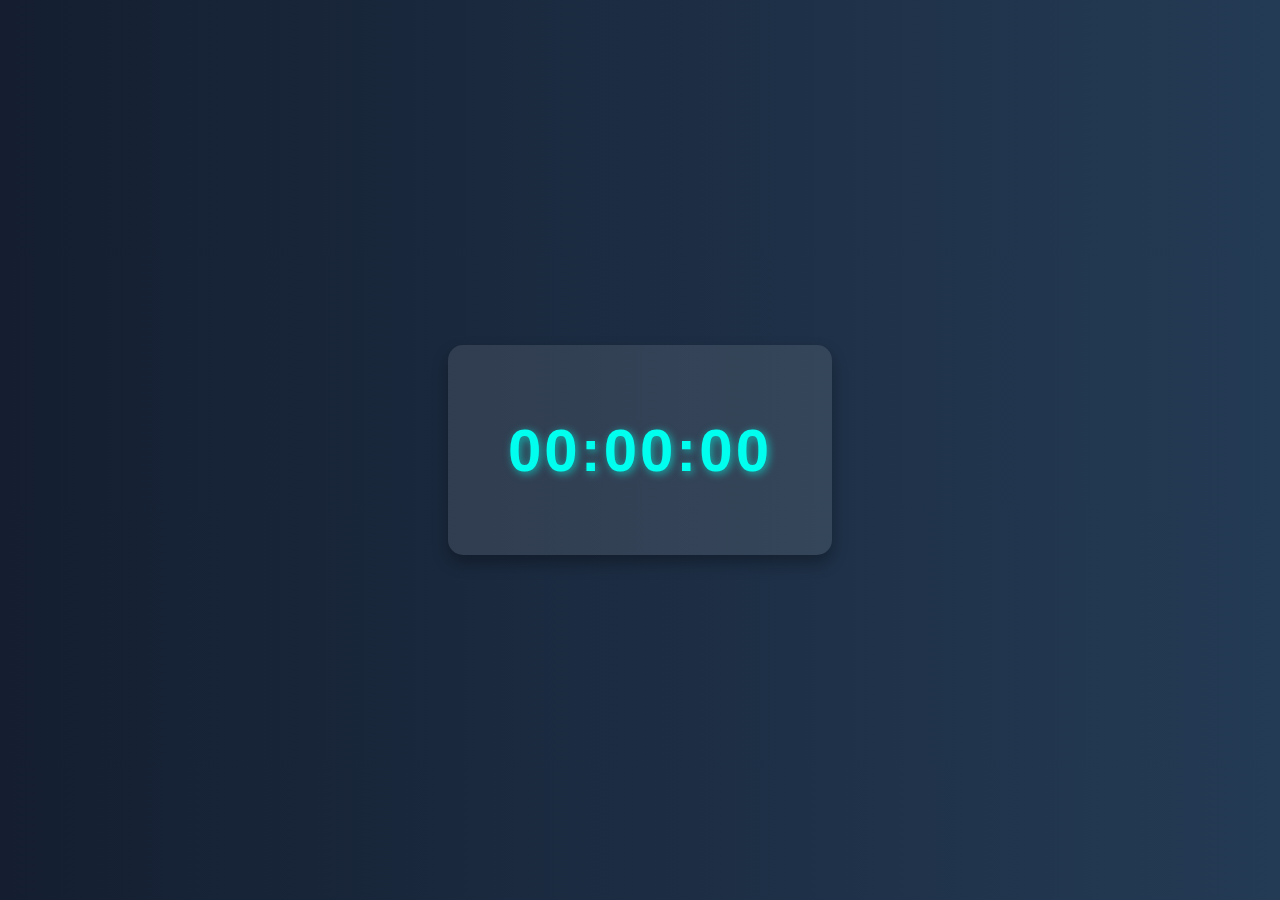
<file: index.html>
<!DOCTYPE html>
<html lang="en">
<head>
    <meta charset="UTF-8">
    <meta name="viewport" content="width=device-width, initial-scale=1.0">
    <link rel="stylesheet" href="time.css">
    <title>Digital Clock</title>
</head>
<body>
    <div class="clock">
        <h1 id="time">00:00:00</h1>
    </div>
    <script src="time.js"></script>
</body>
</html>
</file>
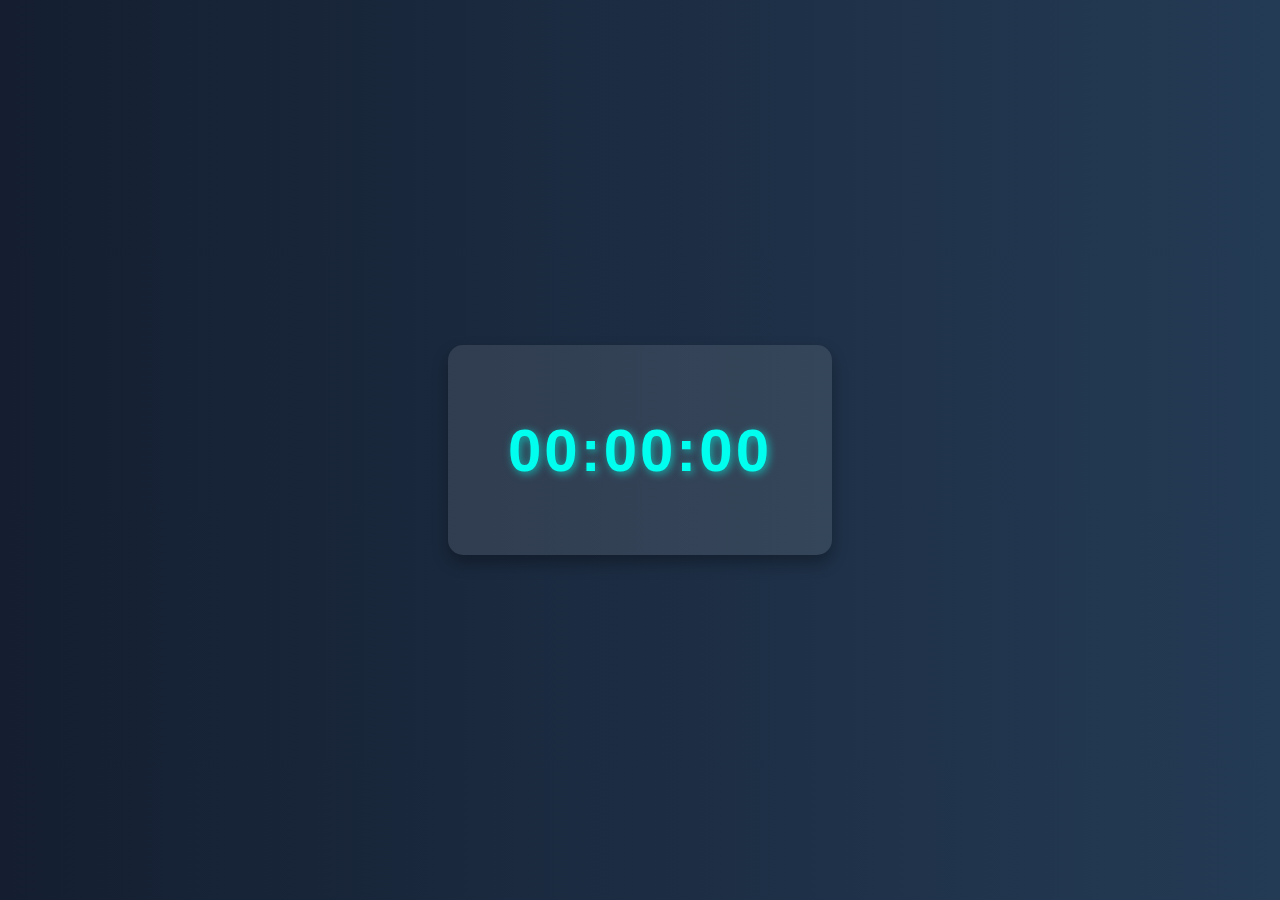
<file: time.html>
<!DOCTYPE html>
<html lang="en">
<head>
    <meta charset="UTF-8">
    <meta name="viewport" content="width=device-width, initial-scale=1.0">
    <link rel="stylesheet" href="time.css">
    <title>Digital Clock</title>
</head>
<body>
    <div class="clock">
        <h1 id="time">00:00:00</h1>
    </div>
    <script src="time.js"></script>
</body>
</html>
</file>
<file: time.css>
body{
    margin: 0;
    padding: 0;
    font-family: 'Segoe UI', Tahoma, Geneva, Verdana, sans-serif;
    background: linear-gradient(to right, #141E30, #243B55); /* Gradient background */
    display: flex;
    justify-content: center;
    align-items: center;
    height: 100vh;
}

.clock {
    background-color: rgba(255, 255, 255, 0.1);
    padding: 30px 60px;
    border-radius: 15px;
    box-shadow: 0 8px 16px rgba(0,0,0,0.3);
}

#time {
    font-size: 60px;
    color: #00FFEF;
    letter-spacing: 3px;
    text-shadow: 2px 2px 8px rgba(0,255,239,0.6);
}
</file>
